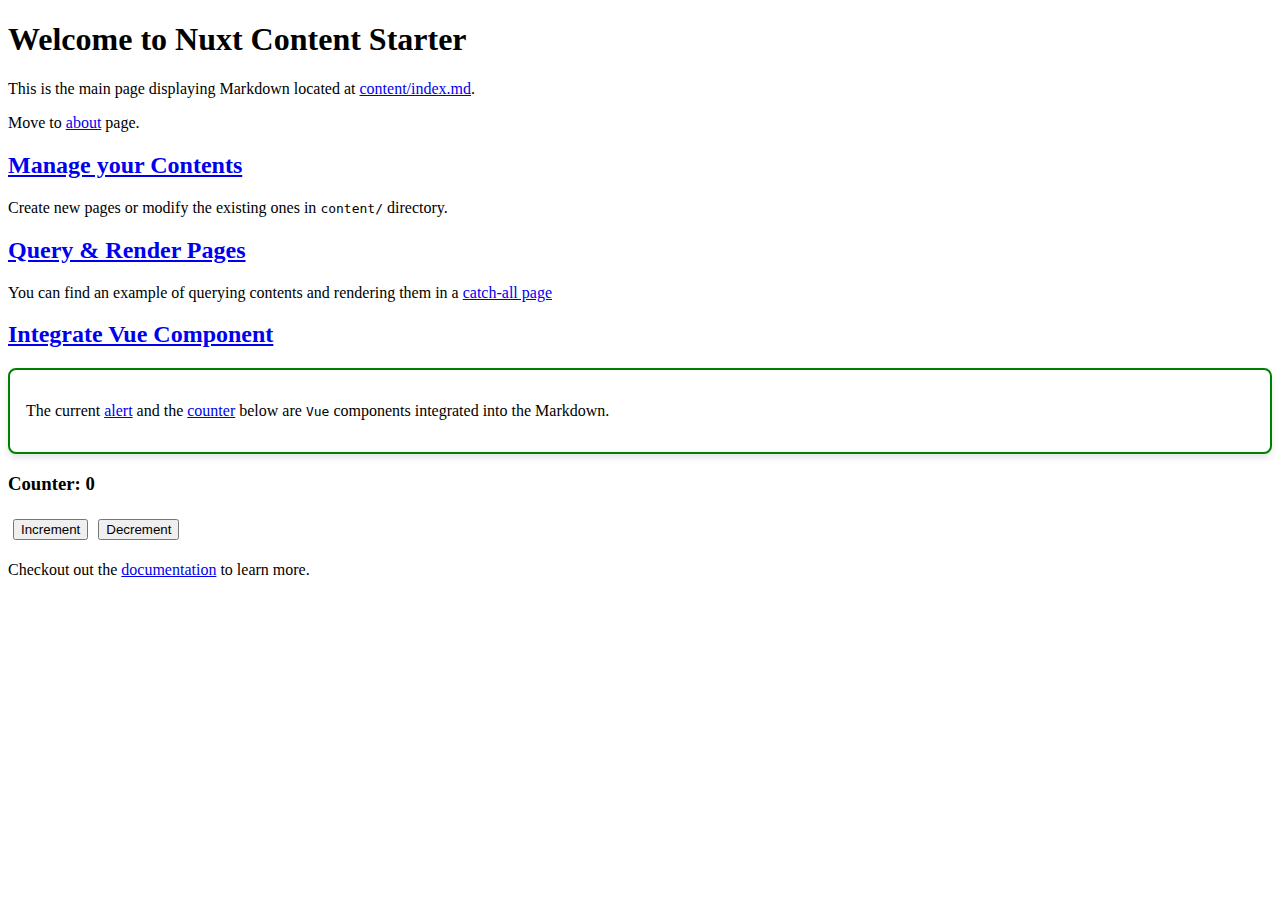
<file: index.html>
<!DOCTYPE html><html><head><meta charset="utf-8"><meta name="viewport" content="width=device-width, initial-scale=1"><style>.alert[data-v-46dbbe98]{align-items:center;background-color:#fff;border:2px solid;border-radius:.5rem;box-shadow:0 4px 6px #0000001a;display:flex;padding:1rem;transition:transform .2s ease,box-shadow .2s ease}.alert[data-v-46dbbe98]:hover{box-shadow:0 6px 8px #00000026;transform:translateY(-2px)}</style><style>button[data-v-5c5d582e]{margin:5px}</style><link rel="preload" as="fetch" crossorigin="anonymous" href="/_payload.json?ef88d47c-e6af-423c-af6f-fab96a72a8a1"><link rel="modulepreload" as="script" crossorigin href="/_nuxt/AbVAbjN9.js"><link rel="modulepreload" as="script" crossorigin href="/_nuxt/XtTbPz8K.js"><link rel="modulepreload" as="script" crossorigin href="/_nuxt/u6ege4hR.js"><link rel="modulepreload" as="script" crossorigin href="/_nuxt/DgGwcOdq.js"><link rel="modulepreload" as="script" crossorigin href="/_nuxt/DHroSFca.js"><link rel="modulepreload" as="script" crossorigin href="/_nuxt/AhGR8csx.js"><link rel="modulepreload" as="script" crossorigin href="/_nuxt/bUF-OMyu.js"><link rel="modulepreload" as="script" crossorigin href="/_nuxt/QYqZpNGV.js"><link rel="modulepreload" as="script" crossorigin href="/_nuxt/DfAZXMom.js"><link rel="modulepreload" as="script" crossorigin href="/_nuxt/h-sXuTII.js"><link rel="modulepreload" as="script" crossorigin href="/_nuxt/BK7oy6Dt.js"><link rel="preload" as="fetch" fetchpriority="low" crossorigin="anonymous" href="/_nuxt/builds/meta/ef88d47c-e6af-423c-af6f-fab96a72a8a1.json"><link rel="prefetch" as="style" crossorigin href="/_nuxt/index.B1FApBYP.css"><link rel="prefetch" as="script" crossorigin href="/_nuxt/B9nmSSHF.js"><link rel="prefetch" as="script" crossorigin href="/_nuxt/DDOrjtI1.js"><link rel="prefetch" as="script" crossorigin href="/_nuxt/WYZgM33u.js"><link rel="prefetch" as="script" crossorigin href="/_nuxt/Cami-GSL.js"><link rel="prefetch" as="script" crossorigin href="/_nuxt/DdB8Cy6q.js"><script type="module" src="/_nuxt/AbVAbjN9.js" crossorigin></script></head><body><div id="__nuxt"><!--[--><div><h1 id="welcome-to-nuxt-content-starter"><!--[-->Welcome to Nuxt Content Starter<!--]--></h1><p><!--[-->This is the main page displaying Markdown located at <a href="https://github.com/nuxt/starter/blob/content/content/index.md" rel="nofollow"><!--[-->content/index.md<!--]--></a>.<!--]--></p><p><!--[-->Move to <a href="/about" class=""><!--[-->about<!--]--></a> page.<!--]--></p><h2 id="manage-your-contents"><a href="#manage-your-contents"><!--[-->Manage your Contents<!--]--></a></h2><p><!--[-->Create new pages or modify the existing ones in <code><!--[-->content/<!--]--></code> directory.<!--]--></p><h2 id="query-render-pages"><a href="#query-render-pages"><!--[-->Query &amp; Render Pages<!--]--></a></h2><p><!--[-->You can find an example of querying contents and rendering them in a <a href="https://github.com/nuxt/starter/blob/content/app/pages/%5B...slug%5D.vue" rel="nofollow"><!--[-->catch-all page<!--]--></a><!--]--></p><h2 id="integrate-vue-component"><a href="#integrate-vue-component"><!--[-->Integrate Vue Component<!--]--></a></h2><div class="alert" style="border-color:green;" data-v-46dbbe98><!--[--><p><!--[-->The current <a href="https://github.com/nuxt/starter/blob/content/app/components/Alert.vue" rel="nofollow"><!--[-->alert<!--]--></a> and the <a href="https://github.com/nuxt/starter/blob/content/app/components/Counter.vue" rel="nofollow"><!--[-->counter<!--]--></a> below are <code><!--[-->Vue<!--]--></code> components integrated into the Markdown.<!--]--></p><!--]--></div><div data-v-5c5d582e><h3 data-v-5c5d582e>Counter: 0</h3><button data-v-5c5d582e> Increment </button><button data-v-5c5d582e> Decrement </button></div><p><!--[-->Checkout out the <a href="https://content.nuxt.com/docs/getting-started" rel="nofollow"><!--[-->documentation<!--]--></a> to learn more.<!--]--></p></div><!--]--></div><div id="teleports"></div><script type="application/json" data-nuxt-data="nuxt-app" data-ssr="true" id="__NUXT_DATA__" data-src="/_payload.json?ef88d47c-e6af-423c-af6f-fab96a72a8a1">[{"state":1,"once":3,"_errors":4,"serverRendered":6,"path":7,"prerenderedAt":8},["Reactive",2],{},["Set"],["ShallowReactive",5],{"page-/":-1},true,"/",1746672308574]</script><script>window.__NUXT__={};window.__NUXT__.config={public:{content:{wsUrl:""},mdc:{components:{prose:true,map:{}},headings:{anchorLinks:{h1:false,h2:true,h3:true,h4:true,h5:false,h6:false}}},preview:{api:"https://api.nuxt.studio",iframeMessagingAllowedOrigins:""}},app:{baseURL:"/",buildId:"ef88d47c-e6af-423c-af6f-fab96a72a8a1",buildAssetsDir:"/_nuxt/",cdnURL:""}}</script></body></html>
</file>
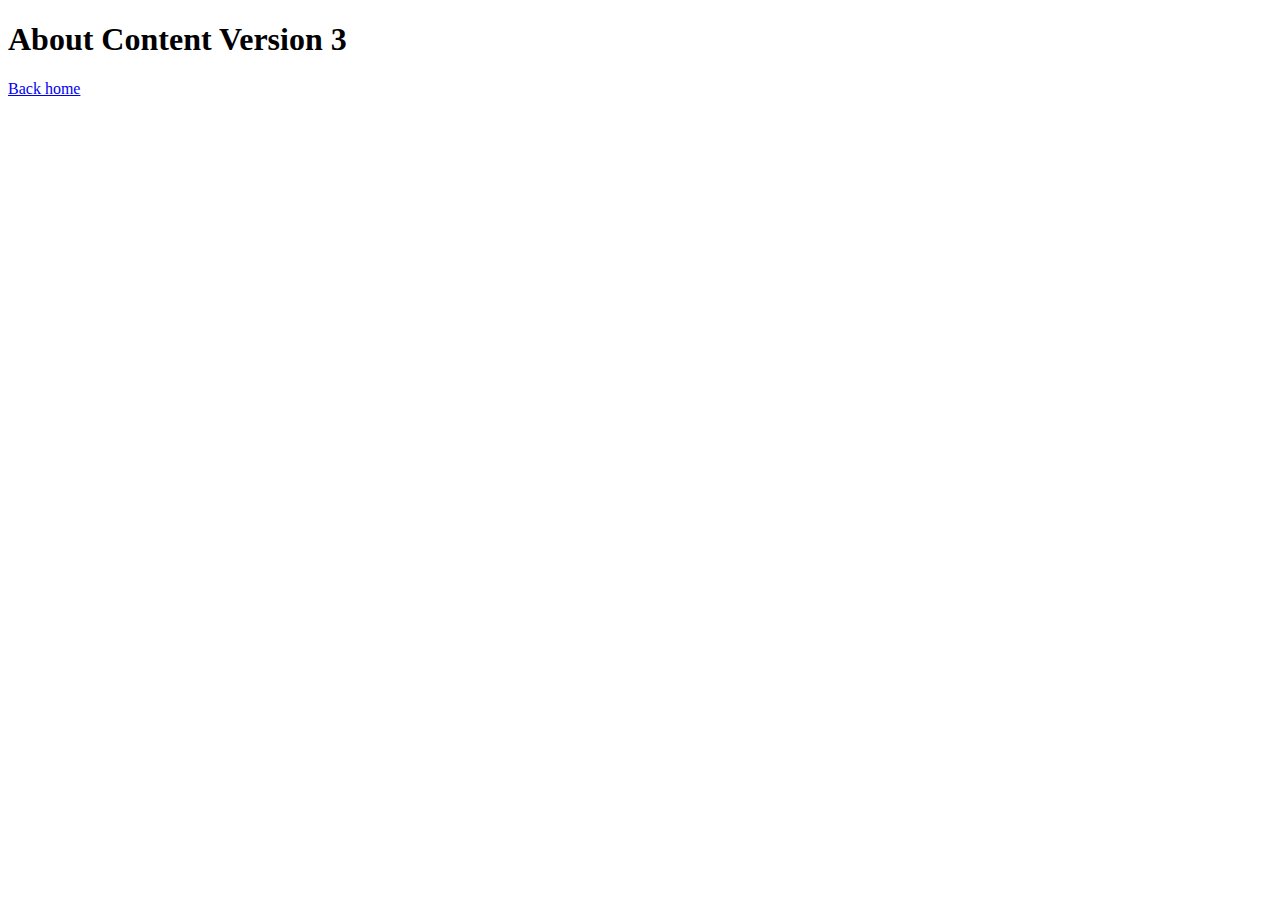
<file: about/index.html>
<!DOCTYPE html><html><head><meta charset="utf-8"><meta name="viewport" content="width=device-width, initial-scale=1"><link rel="preload" as="fetch" crossorigin="anonymous" href="/about/_payload.json?ef88d47c-e6af-423c-af6f-fab96a72a8a1"><link rel="modulepreload" as="script" crossorigin href="/_nuxt/AbVAbjN9.js"><link rel="modulepreload" as="script" crossorigin href="/_nuxt/XtTbPz8K.js"><link rel="modulepreload" as="script" crossorigin href="/_nuxt/u6ege4hR.js"><link rel="modulepreload" as="script" crossorigin href="/_nuxt/DgGwcOdq.js"><link rel="modulepreload" as="script" crossorigin href="/_nuxt/DHroSFca.js"><link rel="modulepreload" as="script" crossorigin href="/_nuxt/AhGR8csx.js"><link rel="modulepreload" as="script" crossorigin href="/_nuxt/bUF-OMyu.js"><link rel="preload" as="fetch" fetchpriority="low" crossorigin="anonymous" href="/_nuxt/builds/meta/ef88d47c-e6af-423c-af6f-fab96a72a8a1.json"><link rel="prefetch" as="style" crossorigin href="/_nuxt/index.B1FApBYP.css"><link rel="prefetch" as="script" crossorigin href="/_nuxt/B9nmSSHF.js"><link rel="prefetch" as="script" crossorigin href="/_nuxt/DDOrjtI1.js"><link rel="prefetch" as="script" crossorigin href="/_nuxt/WYZgM33u.js"><link rel="prefetch" as="script" crossorigin href="/_nuxt/Cami-GSL.js"><link rel="prefetch" as="script" crossorigin href="/_nuxt/DdB8Cy6q.js"><link rel="prefetch" as="script" crossorigin href="/_nuxt/h-sXuTII.js"><link rel="prefetch" as="script" crossorigin href="/_nuxt/BK7oy6Dt.js"><script type="module" src="/_nuxt/AbVAbjN9.js" crossorigin></script></head><body><div id="__nuxt"><!--[--><div><h1 id="about-content-version-3"><!--[-->About Content Version 3<!--]--></h1><p><!--[--><a href="/" class=""><!--[-->Back home<!--]--></a><!--]--></p></div><!--]--></div><div id="teleports"></div><script type="application/json" data-nuxt-data="nuxt-app" data-ssr="true" id="__NUXT_DATA__" data-src="/about/_payload.json?ef88d47c-e6af-423c-af6f-fab96a72a8a1">[{"state":1,"once":3,"_errors":4,"serverRendered":6,"path":7,"prerenderedAt":8},["Reactive",2],{},["Set"],["ShallowReactive",5],{"page-/about":-1},true,"/about",1746672308696]</script><script>window.__NUXT__={};window.__NUXT__.config={public:{content:{wsUrl:""},mdc:{components:{prose:true,map:{}},headings:{anchorLinks:{h1:false,h2:true,h3:true,h4:true,h5:false,h6:false}}},preview:{api:"https://api.nuxt.studio",iframeMessagingAllowedOrigins:""}},app:{baseURL:"/",buildId:"ef88d47c-e6af-423c-af6f-fab96a72a8a1",buildAssetsDir:"/_nuxt/",cdnURL:""}}</script></body></html>
</file>
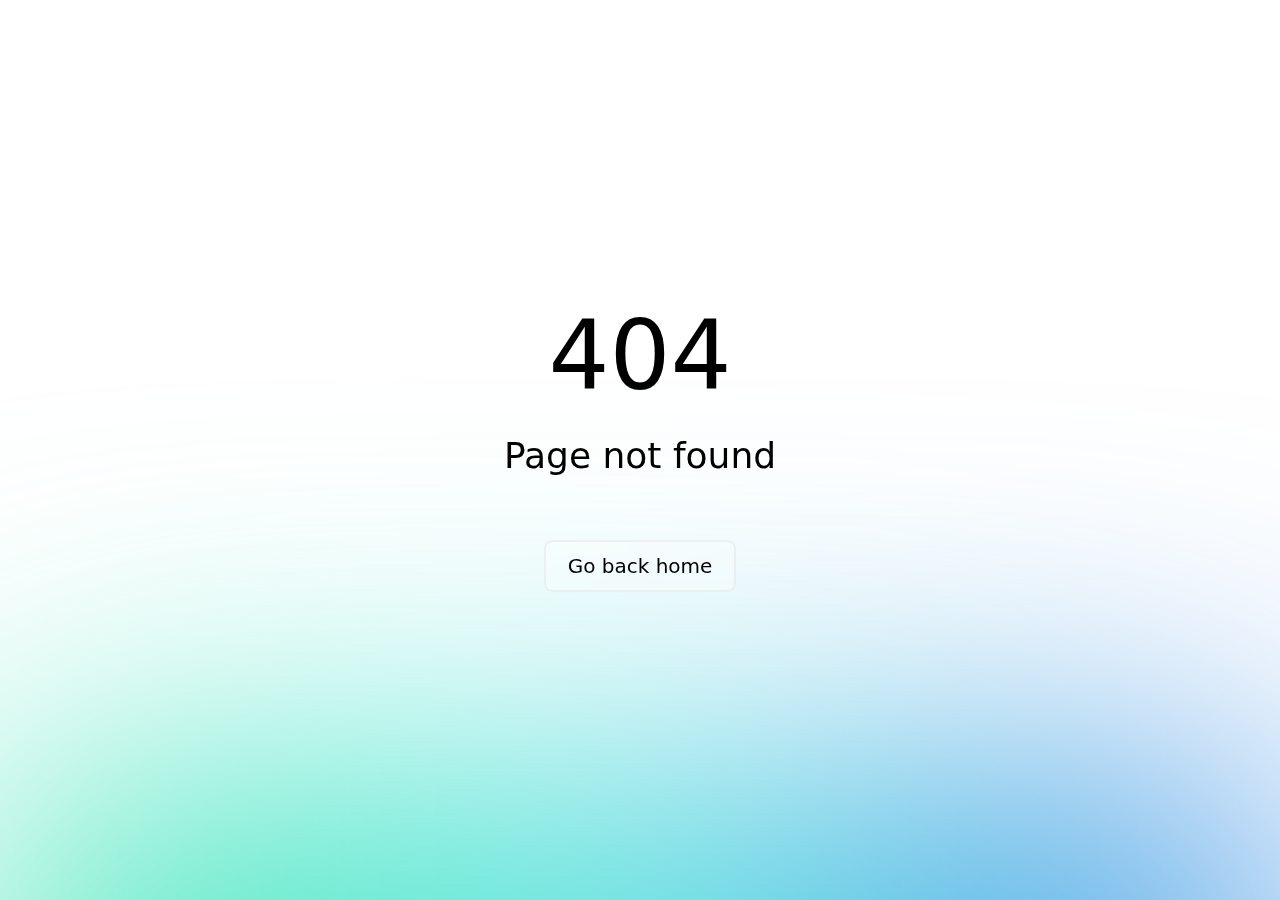
<file: 200.html>
<!DOCTYPE html><html><head><meta charset="utf-8"><meta name="viewport" content="width=device-width, initial-scale=1"><link rel="modulepreload" as="script" crossorigin href="/_nuxt/AbVAbjN9.js"><link rel="prefetch" as="style" crossorigin href="/_nuxt/index.B1FApBYP.css"><link rel="prefetch" as="script" crossorigin href="/_nuxt/B9nmSSHF.js"><link rel="prefetch" as="script" crossorigin href="/_nuxt/DDOrjtI1.js"><link rel="prefetch" as="script" crossorigin href="/_nuxt/u6ege4hR.js"><link rel="prefetch" as="script" crossorigin href="/_nuxt/WYZgM33u.js"><link rel="prefetch" as="script" crossorigin href="/_nuxt/bUF-OMyu.js"><link rel="prefetch" as="script" crossorigin href="/_nuxt/Cami-GSL.js"><link rel="prefetch" as="script" crossorigin href="/_nuxt/DdB8Cy6q.js"><script type="module" src="/_nuxt/AbVAbjN9.js" crossorigin></script></head><body><div id="__nuxt"></div><div id="teleports"></div><script type="application/json" data-nuxt-data="nuxt-app" data-ssr="false" id="__NUXT_DATA__">[{"prerenderedAt":1,"serverRendered":2},1746672308576,false]</script><script>window.__NUXT__={};window.__NUXT__.config={public:{content:{wsUrl:""},mdc:{components:{prose:true,map:{}},headings:{anchorLinks:{h1:false,h2:true,h3:true,h4:true,h5:false,h6:false}}},preview:{api:"https://api.nuxt.studio",iframeMessagingAllowedOrigins:""}},app:{baseURL:"/",buildId:"ef88d47c-e6af-423c-af6f-fab96a72a8a1",buildAssetsDir:"/_nuxt/",cdnURL:""}}</script></body></html>
</file>
<file: _nuxt/index.B1FApBYP.css>
body.__preview_enabled{padding-bottom:50px}#__nuxt_preview[data-v-257a73e4]{align-items:center;-webkit-backdrop-filter:blur(20px);backdrop-filter:blur(20px);background:#ffffff4d;border-top:1px solid #eee;bottom:-60px;color:#000;display:flex;font-family:Helvetica,sans-serif;font-size:16px;font-weight:500;gap:10px;height:50px;justify-content:center;left:0;position:fixed;right:0;transition:bottom .3s ease-in-out;z-index:10000}#__nuxt_preview.__preview_ready[data-v-257a73e4]{bottom:0}#__preview_background[data-v-257a73e4]{-webkit-backdrop-filter:blur(8px);backdrop-filter:blur(8px);background:#ffffff4d;height:100vh;left:0;position:fixed;top:0;width:100vw;z-index:9000}#__preview_loader[data-v-257a73e4]{align-items:center;color:#000;display:flex;flex-direction:column;font-family:system-ui,-apple-system,BlinkMacSystemFont,Segoe UI,Roboto,Oxygen,Ubuntu,Cantarell,Open Sans,Helvetica Neue,sans-serif;font-size:1.4rem;gap:8px;left:50%;position:fixed;top:50%;transform:translate(-50%,-50%);z-index:9500}#__preview_loader p[data-v-257a73e4]{margin:10px 0}.dark #__preview_background[data-v-257a73e4],.dark-mode #__preview_background[data-v-257a73e4]{background:#0000004d}.dark #__preview_loader[data-v-257a73e4],.dark-mode #__preview_loader[data-v-257a73e4]{color:#fff}.preview-loading-enter-active[data-v-257a73e4],.preview-loading-leave-active[data-v-257a73e4]{transition:opacity .4s}.preview-loading-enter[data-v-257a73e4],.preview-loading-leave-to[data-v-257a73e4]{opacity:0}#__preview_loading_icon[data-v-257a73e4]{animation:spin-257a73e4 1s linear infinite}.dark #__nuxt_preview[data-v-257a73e4],.dark-mode #__nuxt_preview[data-v-257a73e4]{background:#0000004d;border-top:1px solid #111;color:#fff}#__nuxt_preview svg[data-v-257a73e4]{color:#000;display:inline-block;height:30px;width:30px}.dark #__nuxt_preview svg[data-v-257a73e4],.dark-mode #__nuxt_preview svg[data-v-257a73e4]{color:#fff}button[data-v-257a73e4]{background:transparent;border:1px solid rgba(0,0,0,.2);border-radius:3px;box-shadow:none;color:#000c;cursor:pointer;display:inline-block;font-size:14px;font-weight:400;line-height:1rem;margin:0;padding:4px 10px;text-align:center;transition:none;width:auto}button[data-v-257a73e4]:hover{border-color:#0006;color:#000000e6}.dark button[data-v-257a73e4],.dark-mode button[data-v-257a73e4]{border-color:#fff3;color:#d3d3d3}.dark button[data-v-257a73e4]:hover,.dark-mode button[data-v-257a73e4]:hover{border-color:#fff6;color:#fff}#__nuxt_preview button[data-v-257a73e4]:focus,#__nuxt_preview button[data-v-257a73e4]:hover{background:#0000001a}#__nuxt_preview button[data-v-257a73e4]:active{background:#0003}.dark #__nuxt_preview button[data-v-257a73e4],.dark-mode #__nuxt_preview button[data-v-257a73e4]{border:1px solid hsla(0,0%,100%,.2);color:#fffc}.dark #__nuxt_preview button[data-v-257a73e4]:hover,.dark-mode #__nuxt_preview button[data-v-257a73e4]:focus{background:#ffffff1a}.dark #__nuxt_preview button[data-v-257a73e4]:active,.dark-mode #__nuxt_preview button[data-v-257a73e4]:active{background:#fff3}a[data-v-257a73e4]{font-weight:600}#__nuxt_preview.__preview_refreshing button[data-v-257a73e4],#__nuxt_preview.__preview_refreshing span[data-v-257a73e4],#__nuxt_preview.__preview_refreshing svg[data-v-257a73e4]{animation:nuxt_pulsate-257a73e4 1s ease-out;animation-iteration-count:infinite;opacity:.5}@keyframes nuxt_pulsate-257a73e4{0%{opacity:1}50%{opacity:.5}to{opacity:1}}@keyframes spin-257a73e4{0%{transform:rotate(1turn)}to{transform:rotate(0)}}
</file>
